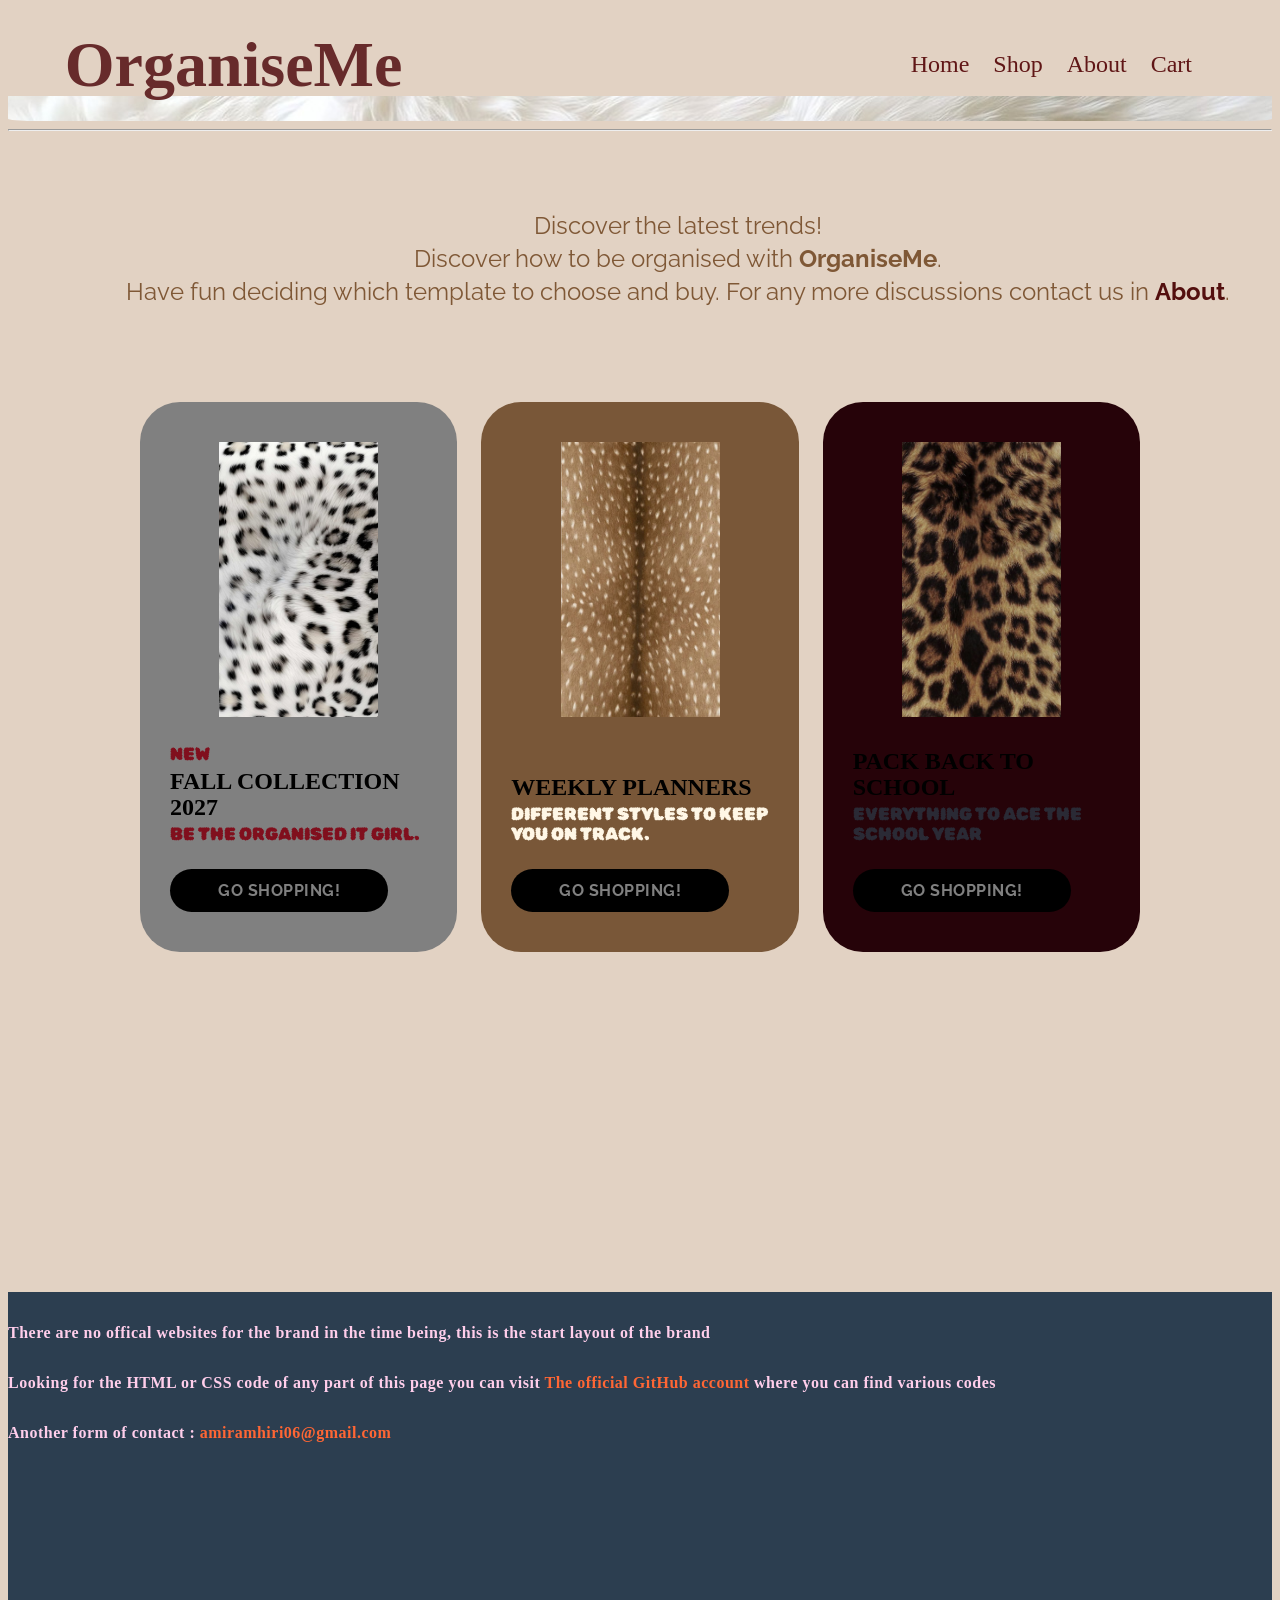
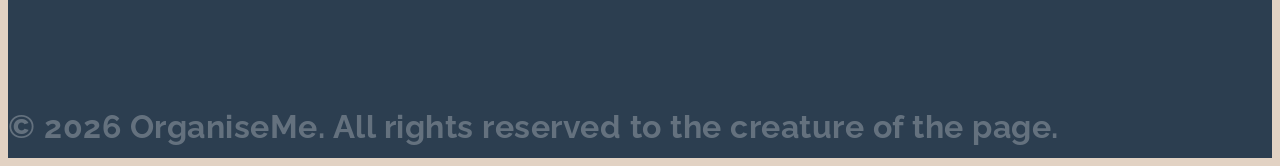
<file: index.html>
<!DOCTYPE html>
<head>
<meta charset="UTF-8">
<meta name="viewport" content="width=device-width, initial-scale=1.0">
<title>OrganiseMe</title>
<meta name="description" content="a web page that sells templates of study planner, to-do lists and organisers that helps the student life and also the ordinary organised person that loves organising and making a day to day lists but want them digital or printed">
<link rel="stylesheet" href="styles.css" />
<link rel="icon" href="icon.jpg" type="image/x-icon">

<link rel="preconnect" href="https://fonts.googleapis.com">
<link rel="preconnect" href="https://fonts.gstatic.com" crossorigin>
<link href="https://fonts.googleapis.com/css2?family=Raleway:ital,wght@0,100..900;1,100..900&display=swap" rel="stylesheet">

<link rel="preconnect" href="https://fonts.googleapis.com">
<link rel="preconnect" href="https://fonts.gstatic.com" crossorigin>
<link href="https://fonts.googleapis.com/css2?family=Lobster+Two:ital,wght@0,400;0,700;1,400;1,700&family=Raleway:ital,wght@0,100..900;1,100..900&display=swap" rel="stylesheet">

<link rel="preconnect" href="https://fonts.googleapis.com">
<link rel="preconnect" href="https://fonts.gstatic.com" crossorigin>
<link href="https://fonts.googleapis.com/css2?family=Lobster+Two:ital,wght@0,400;0,700;1,400;1,700&family=Raleway:ital,wght@0,100..900;1,100..900&family=Rubik+Bubbles&display=swap" rel="stylesheet">

</head>

<body>
<header>
  <div class="container">
    <h1 class="organise">OrganiseMe</h1>
    <nav>
      <ul>
        <div class="away">
        <li class="A"><a href="#home">Home</a></li>
        <li class="B"><a href="shop.html">Shop</a></li>
        <li class="C"><a href="#about">About</a></li>
        <li class="D"><a href="#cart">Cart</a></li>
        </div>
      </ul>
    </nav>
  </div>
</header>

<hr><br><br><br><br>

<main>
  <section id="home" class="home">
    <p class="para1">Discover the latest trends!</p>
    <p class="para1">Discover how to be organised with <b>OrganiseMe</b>.</p>
    <p class="para1">Have fun deciding which template to choose and buy. For any more discussions contact us in <a class="link1" href="#about"><b>About</b></a>.</p>
  </section>

 <br><br><br><br>

 <section id="shop-menu">
  <div class="products-container">

    <div class="product product-grid1">
      <p class="p1">NEW</p>
      <h2 class="head1">Fall Collection 2027</h2>
      <p class="p1">Be the organised It Girl.</p>
      <a href="shop.html" class="btn-shop1"  target="_self">Go shopping!</a>
    </div>

    <div class="product product-grid2">
      <h2 class="head1">Weekly Planners</h2>
      <p class="p2">Different styles to keep you on track.</p>
      <a href="shop.html" class="btn-shop2" target="_self">Go shopping!</a>
    </div>

    <div class="product product-grid3">
      <h2 class="head1">Pack back to school</h2>
      <p class="p3">Everything to ace the school year</p>
      <a href="shop.html" class="btn-shop3"  target="_self">Go shopping!</a>
    </div>
  </div>
 </section>

</main>


<footer id="about">
  <div class="container">
    <p class="cnct">There are no offical websites for the  brand in the time being, this is the start layout of the brand</p>
    <p class="cnct">Looking for the HTML or CSS code of any part of this page you can visit <a class="contact" href="https://github.com/amiramhiri" target="_blank" rel="noopener noreferrer">The official GitHub account</a> where you can find various codes</p>
    <p class="cnct">Another form of contact : <a class="contact" href="mailto:amiramhiri06@gmail.com">amiramhiri06@gmail.com</a></p>
    <p class="parag">&copy; 2026 OrganiseMe. All rights reserved to the creature of the page.</p>
  </div>
</footer>


</body>
</file>
<file: styles.css>
body {
  background-color: rgb(226, 210, 195);
}

html {
    scroll-behavior: smooth;
}

.container{
  width: 100%;
  height: 100%;
}

/*OraganiseMe*/
.organise {
  padding-left: 1.5cm;
  color: rgb(103, 43, 43);
  font: Ellograph CF;
  font-size: 400%;
}

nav a {
  text-decoration: none;
  color: rgb(96, 22, 22);
}

header .container {
  display: flex;
  justify-content: space-between;
  align-items: center;
  height: 3cm;
  background-image: url("zebra.jpg");
  background-size: 100%;
  background-repeat: no-repeat;
  background-attachment: fixed;
  background-position: center;
  border-radius: 2%;
}

.away {
  list-style: none;
  margin: 80px;
  gap: 1.5rem;
  display: flex;
  justify-content: flex-end;
  font-size: 150%;
}

.A:hover a {
    color: #c56f8c;
}
.B:hover a {
    color: #c56f8c;
}
.C:hover a {
    color: #c56f8c;
}
.D:hover a {
    color: #c56f8c;
}

.A:hover {
    transform: scale(2);
    -webkit-text-stroke: 0.5px;

}
.B:hover {
    transform: scale(2);
    -webkit-text-stroke: 0.5px;
}
.C:hover {
    transform: scale(2);
    -webkit-text-stroke: 0.5px;
}
.D:hover {
    transform: scale(2);
    -webkit-text-stroke: 0.5px;
}

.para1 {
    margin-top: 0;
    margin-bottom: 4px;
    font-family: Raleway ;
    font-size: 150%;
    margin-left: 2cm;
    color: #7f5836;
    text-align: center;
}

.link1 {
    text-decoration: none;
    color: #530f0e;
}

.link1:hover {
    text-decoration: none;
    transform: scale(2);
    -webkit-text-stroke: 0.5px;
    color: #530f0e;
}

.products-container {
    display: flex;
    flex-direction: row;
    justify-content: center;
    gap: 24px;
    width: 100%;
    max-width: 1000px;
    margin: 0 auto;
}

.product {
    flex: 1;
    min-width: 300px;
    max-width: 450px;
    min-height: 550px;
    border-radius: 40px;
    padding: 40px 30px;
    box-sizing: border-box;
    display: flex;
    flex-direction: column;
    align-items: flex-start;
}

.product-grid1 {
    background-image: url("pic1.jpg");
    background-color: grey;
    background-size: 50% 50%;
    background-repeat: no-repeat;
    background-attachment: local;
    background-position: center 40px;;
    justify-content: flex-end;
    margin: 20px auto;
    transition: transform 0.3s ease, box-shadowing 0.3s ease, background-image 0.3s ease;
}

.head1 {
    font-family: 'Times New Roman', Times, serif;
    color: black;
    font-size: 1.5rem;
    font-weight: 900;
    text-transform: uppercase;
    margin: 4px 0;
    line-height: 1.1;
}

.p1 {
    font-family: 'Rubik Bubbles', Times, serif;
    color: #800f1d;
    font-size: 1.1rem;
    text-transform: uppercase;
    margin: 0px;
}

.btn-shop1 {
    display: inline-block;
    background-color: black;
    color: gray;
    text-decoration: none;
    font-family: 'Raleway', Times, serif;
    font-size: 1rem;
    text-transform: uppercase;
    padding: 12px 48px;
    border-radius: 50px;
    text-align: center;
    font-weight: bold;
    letter-spacing: 0.5px;
    margin-top: 25px;
    transition: opacity 0.2s ease;
}

.btn-shop1:hover {
    opacity: 0.9;
}

@media (max-width: 768px) {
    .products-container {
        flex-direction: column;
        align-items: center;
    }
    .product {
        width: 100%;
    }
}

.product-grid2 {
    background-image: url("pic2.jpg");
    background-color: #795738;
    background-size: 50% 50%;
    background-repeat: no-repeat;
    background-attachment: local;
    background-position: center 40px;;
    justify-content: flex-end;
    margin: 20px auto;
    transition: transform 0.3s ease, box-shadowing 0.3s ease, background-image 0.3s ease;
}

.head2 {
    font-family: 'Times New Roman', Times, serif;
    color: black;
    font-size: 1.5rem;
    font-weight: 900;
    text-transform: uppercase;
    margin: 4px 0;
    line-height: 1.1;
}

.p2 {
    font-family: 'Rubik Bubbles', Times, serif;
    color: #fff7e6;
    font-size: 1.1rem;
    text-transform: uppercase;
    margin: 0px;
}

.btn-shop2 {
    display: inline-block;
    background-color: black;
    color: gray;
    text-decoration: none;
    font-family: 'Raleway', Times, serif;
    font-size: 1rem;
    text-transform: uppercase;
    padding: 12px 48px;
    border-radius: 50px;
    text-align: center;
    font-weight: bold;
    letter-spacing: 0.5px;
    margin-top: 25px;
    transition: opacity 0.2s ease;
}

.btn-shop2:hover {
    opacity: 0.9;
}

.product-grid3 {
    background-image: url("pic3.jpg");
    background-color: #260309;
    background-size: 50% 50%;
    background-repeat: no-repeat;
    background-attachment: local;
    background-position: center 40px;;
    justify-content: flex-end;
    margin: 20px auto;
    transition: transform 0.3s ease, box-shadowing 0.3s ease, background-image 0.3s ease;
}

.head3 {
    font-family: 'Times New Roman', Times, serif;
    color: black;
    font-size: 1.5rem;
    font-weight: 900;
    text-transform: uppercase;
    margin: 4px 0;
    line-height: 1.1;
}

.p3 {
    font-family: 'Rubik Bubbles', Times, serif;
    color: #2a2a35;
    font-size: 1.1rem;
    text-transform: uppercase;
    margin: 0px;
}

.btn-shop3 {
    display: inline-block;
    background-color: black;
    color: gray;
    text-decoration: none;
    font-family: 'Raleway', Times, serif;
    font-size: 1rem;
    text-transform: uppercase;
    padding: 12px 48px;
    border-radius: 50px;
    text-align: center;
    font-weight: bold;
    letter-spacing: 0.5px;
    margin-top: 25px;
    transition: opacity 0.2s ease;
}

.product-grid1:hover {
    transform: scale(1.05);
    box-shadow: 0 10px 20px rgba(0, 0, 0, 0.2);
    background-image: url("pic1.jpg");
    background-size: cover;
    background-position: center;
}

.product-grid2:hover {
    transform: scale(1.05);
    box-shadow: 0 10px 20px rgba(0, 0, 0, 0.2);
    background-image: url("pic2.jpg");
    background-size: cover;
    background-position: center;
}

.product-grid3:hover {
    transform: scale(1.05);
    box-shadow: 0 10px 20px rgba(0, 0, 0, 0.2);
    background-image: url("pic3.jpg");
    background-size: cover;
    background-position: center;
}

footer {
  background: #2c3e50;
  padding: 1rem 0;
  margin-top: 20rem;
}

.parag {
  color: rgba(255, 255, 255, 0.268);
  display: inline-block;
  font-family: 'Raleway', Times, serif;
  font-size: 2rem;
 text-align: center;
    font-weight: bold;
    letter-spacing: 0.5px;
    margin-top: 250px;
    margin-bottom: -105px;
}

.cnct {
    color: #ffceeb;
  display: inline-block;
  font-family: 'Times', serif;
  font-size: 1rem;
 text-align: left;
    font-weight: bold;
    letter-spacing: 0.5px;

}

.contact {
    color: #ff6634;
    text-decoration: none;
}

.contact:hover {
    transform: scale(10);
    -webkit-text-stroke: 0.5px;
}
</file>
